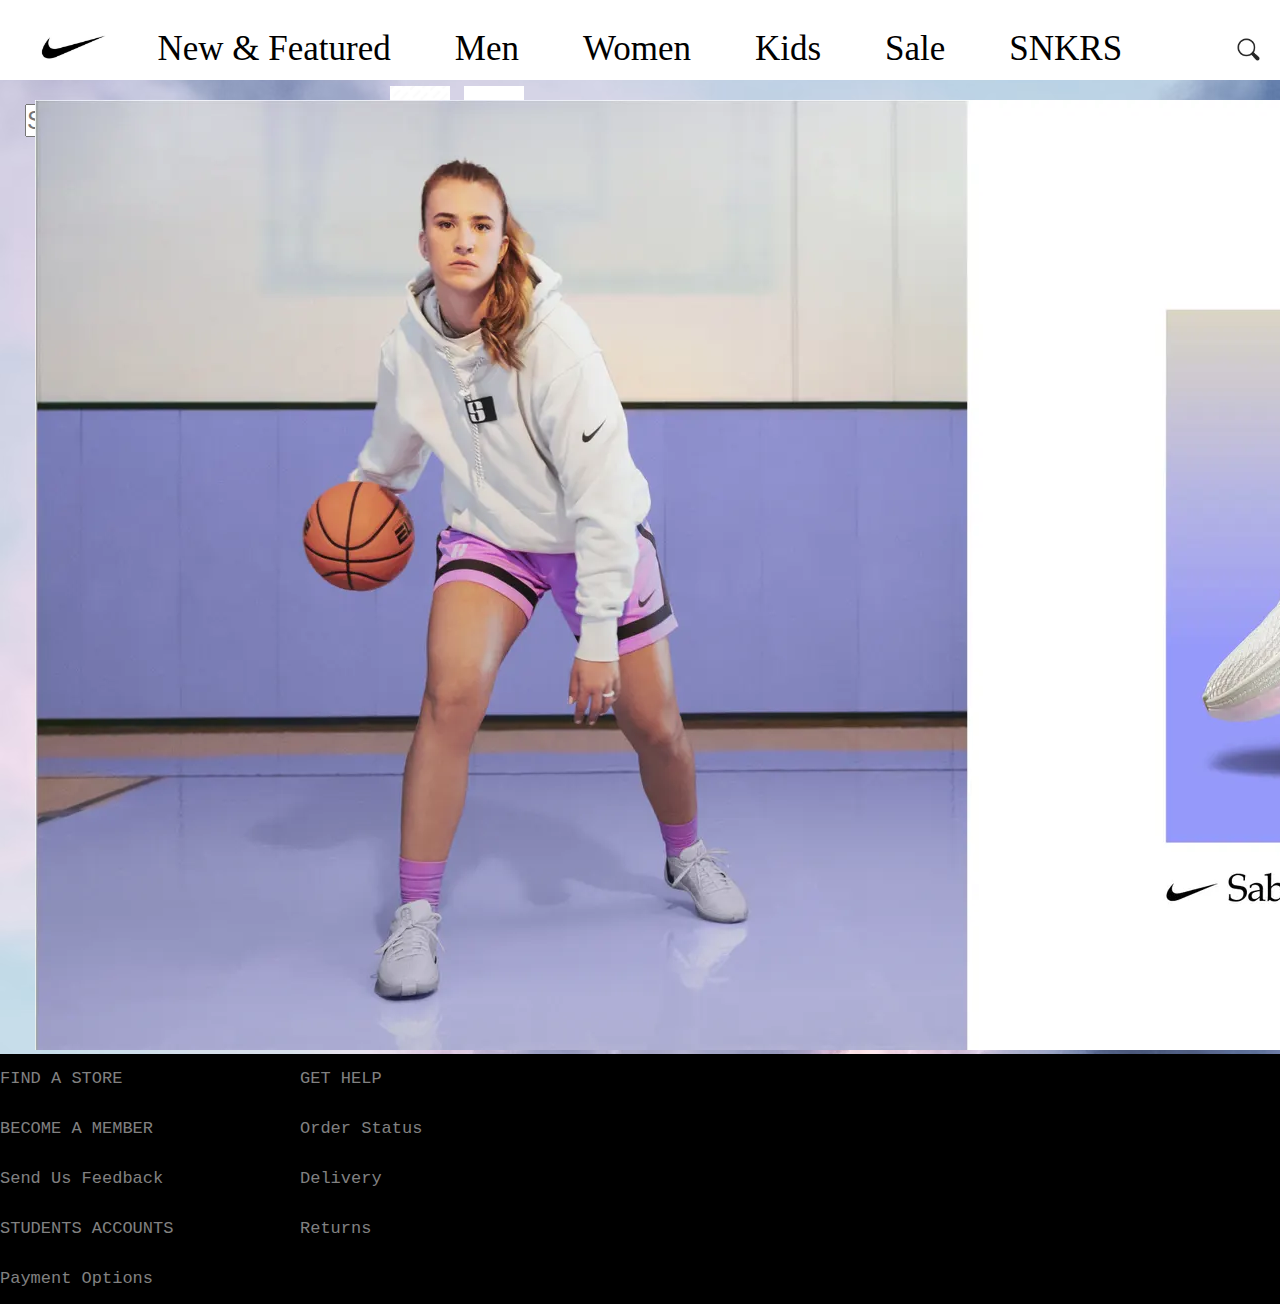
<file: index.html>
<!-- I created it on 200% BYMISTAKE 

hieubviwebvibvpiebvwebrpbewpbvewbvpbepvbebvoehbvoowiebvibeifvb
efvbwievbiebfvbievfn
eibwefbvebwfpveovopewihfvopbeivbewv
fvbweiubvipuebfpvubepvfbupeifvb -->

<!-- No worries I fixed it -->

<!DOCTYPE html>
<html lang="en">
<head>
    <meta charset="UTF-8">
    <meta name="viewport" content="width=device-width, initial-scale=1.0">
    <title>Set 4</title>
    <link rel="stylesheet" href="set4.css">
</head>
<body>
    <header>
        <div id="nav">
        <img src="nike.jpg" height="200px" id="nike">
                <a class="cl" href="#">New & Featured</a>
                <a class="cl" href="#">Men</a>
                <a class="cl" href="#">Women</a>
                <a class="cl" href="#">Kids</a>
                <a class="cl" href="#">Sale</a>
                <a class="cl" href="#">SNKRS</a>
        
        <a id="icon"><img src="search.jpg" height=55px ></a>
        <input type="'text" placeholder="Search">
        <a id="icon"><img src="heart.jpg" height="60px"></a>
        <a id="icon"><img src="bag.jpg" height="60px"></a>
        </div>
    </header>
    <main>
        <img src="img2.webp" height="rem" width="rem" id="img">
    </main>
    <footer>
        <div class="foot">
           <div>
                <a class="tex" href="#">FIND A STORE</a><a href="#">GET HELP</a>
                <br>
                <a class="tex" href="#">BECOME A MEMBER</a><a href="#">Order Status</a>
                <br>
                <a class="tex" href="#">Send Us Feedback</a><a href="#">Delivery</a>
                <br>
                <a class="tex" href="#">STUDENTS ACCOUNTS</a><a href="#">Returns</a>
                <br>
                <a class="tex" href="#">Payment Options</a>
            </div>
        </div>
    </footer>
</body>
</html>
</file>
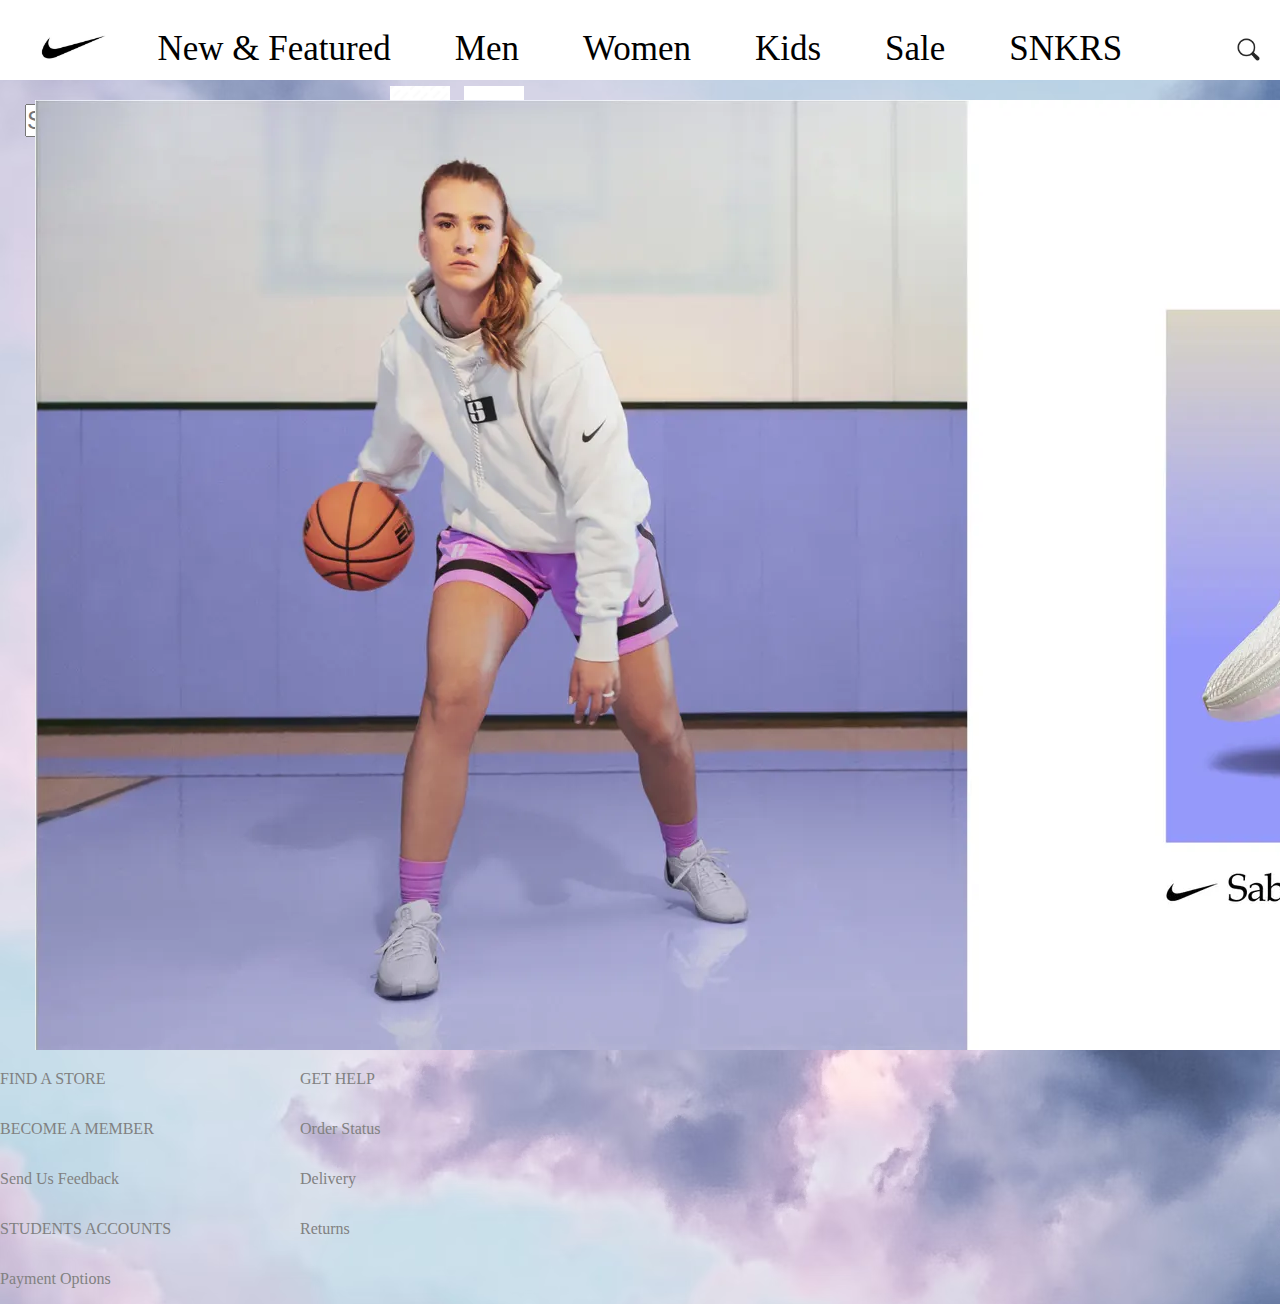
<file: set4.html>
<!-- I created it on 200% BYMISTAKE 

hieubviwebvibvpiebvwebrpbewpbvewbvpbepvbebvoehbvoowiebvibeifvb
efvbwievbiebfvbievfn
eibwefbvebwfpveovopewihfvopbeivbewv
fvbweiubvipuebfpvubepvfbupeifvb -->

<!DOCTYPE html>
<html lang="en">
<head>
    <meta charset="UTF-8">
    <meta name="viewport" content="width=device-width, initial-scale=1.0">
    <title>Set 4</title>
    <link rel="stylesheet" href="set4.css">
</head>
<body>
    <header>
        <div id="nav">
        <img src="nike.jpg" height="200px" id="nike">
                <a class="cl" href="#">New & Featured</a>
                <a class="cl" href="#">Men</a>
                <a class="cl" href="#">Women</a>
                <a class="cl" href="#">Kids</a>
                <a class="cl" href="#">Sale</a>
                <a class="cl" href="#">SNKRS</a>
        
        <a id="icon"><img src="search.jpg" height=55px ></a>
        <input type="'text" placeholder="Search">
        <a id="icon"><img src="heart.jpg" height="60px"></a>
        <a id="icon"><img src="bag.jpg" height="60px"></a>
        </div>
    </header>
    <main>
        <img src="img2.webp" height="rem" width="rem" id="img">
    </main>
    <footer>
        <div id="foot">
           <div>
                <a class="tex">FIND A STORE</a><a>GET HELP</a>
                <br>
                <a class="tex">BECOME A MEMBER</a><a>Order Status</a>
                <br>
                <a class="tex">Send Us Feedback</a><a>Delivery</a>
                <br>
                <a class="tex">STUDENTS ACCOUNTS</a><a>Returns</a>
                <br>
                <a class="tex">Payment Options</a>
            </div>
        </div>
    </footer>
</body>
</html>
</file>
<file: set4.css>
* {
    margin:0px;
    padding:0px;
}

a {
    text-decoration: none;
    color:rgb(129, 129, 129);
}

body {
    background-image: url("cloud.avif");
    background-size: cover;
}

#nike {
    margin-right:80px; 
    height:60px;
    position: relative;
    top: 16px;  
}
#icon {
    padding-top: 10px;
    margin-right:10px;
    position: relative;
    top: 17px;
}
#nav {
    margin-bottom: 20px;
    background-color: white;
    height: 80px;
}
.foot {
    background-color: black;
    color:rgb(129, 129, 129);
    font-weight: 100;
    font-family: 'Courier New', Courier, monospace;
    font-size:17px;
    position: static;
}
.tex {
    line-height: 50px;
    display:inline-block;
    width: 300px;

}

.cl {
    margin-right:60px;
    color:black;
    text-decoration: none;
    font-size: 35px;
}

input {
    font-size: 25px;
    margin-left: 25px;
}
img {
    position: relative;
    left: 35px;
}
</file>
